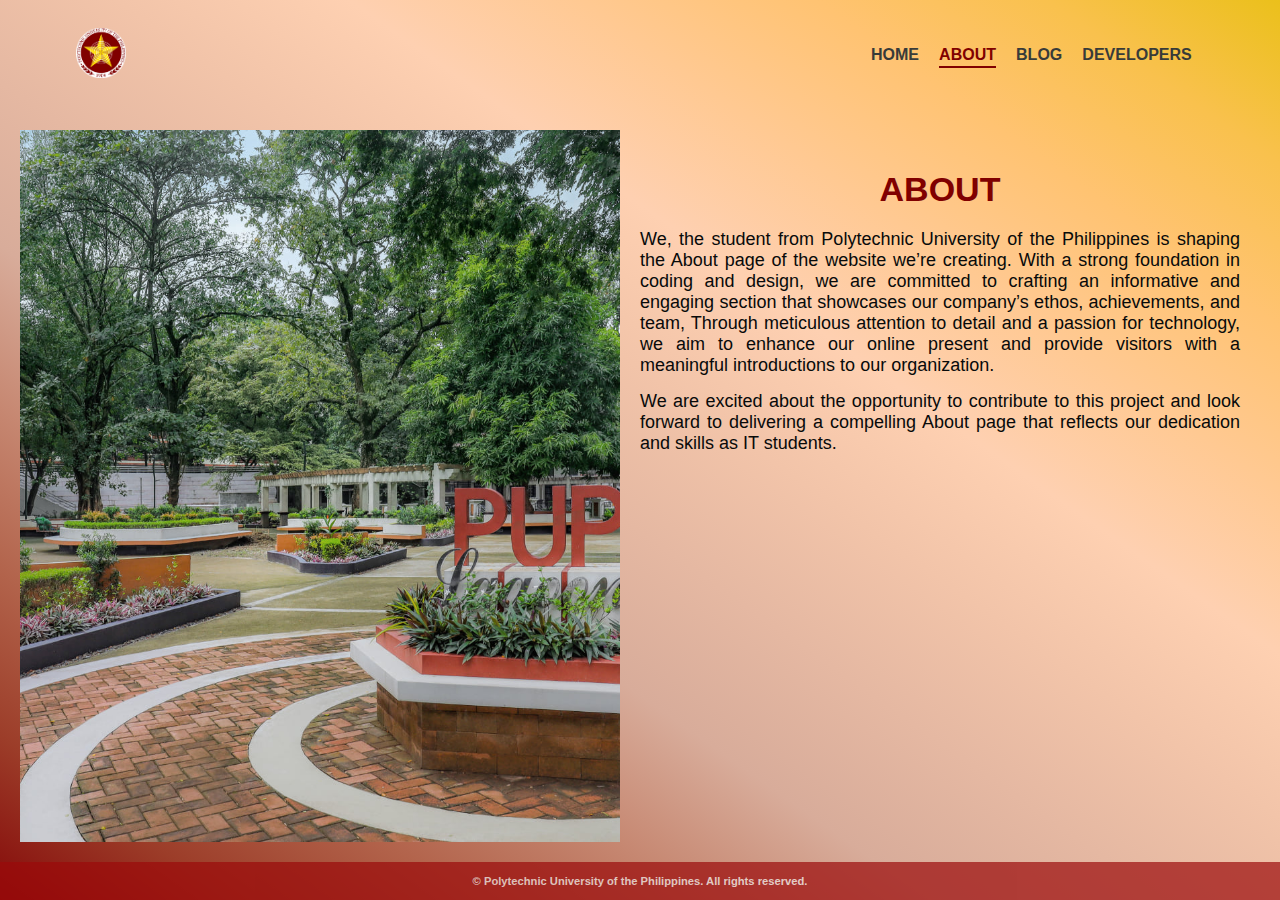
<file: pages/about_page.html>
<!DOCTYPE html>
<html lang="en">
<head>
    <meta charset="UTF-8">
    <meta name="viewport" content="width=device-width, initial-scale=1.0">
    <title>About</title>
    
    <!-- STYLESHEETS -->
    <link rel="stylesheet" href="../styles/about_css.css">

    <!-- FONT AWESOME -->
    <link rel="stylesheet" href="https://cdnjs.cloudflare.com/ajax/libs/font-awesome/6.5.2/css/all.min.css">
    <link rel="icon" href="../assets/16x16.jpg" type="image/jpg">

    
</head>
<body>
    
    <!-- <header>
        <div class="header-content">
            <div class="logo">
                <img src="../assets/logo.png" alt="PUP Logo">
            </div>
    
            <nav>
                <a href="../pages/home_page.html"  id="home" class="nav-link">HOME</a>
                <a href="../pages/about_page.html" id="about" class="nav-link active">ABOUT</a>
                <a href="../pages/blog_page.html"  id="blog" class="nav-link">BLOG</a>
            </nav>
        </div>
    </header> -->

    <!-- NAVIGATION -->
    <div class="nav">
        <div class="left-nav">
            <img src="../assets/logo.png" alt="PUP Logo">
        </div>
        <div class="right-nav">
            <a href="../index.html"  id="home" class="nav-link">HOME</a>
            <a href="../pages/about_page.html" id="about" class="nav-link active">ABOUT</a>
            <a href="../pages/blog_page.html"  id="blog" class="nav-link">BLOG</a>
            <a href="../pages/dev_page.html"  id="dev" class="nav-link">DEVELOPERS</a>
        </div>
    </div>

     <!-- ABOUT SECTION -->
    <div class="about" id="about">
        <div class="left-about">
            <div class="slide active">
                <img src="../assets/about picture 2.jpg" alt="Pic 1">
            </div>

            <div class="slide">
                <img src="../assets/about picture 3.jpg" alt="Pic 2">
            </div>

            <div class="slide">
                <img src="../assets/about 1.jpg" alt="Pic 3">
            </div>
        </div>
        <div class="right-about">
            <h2>ABOUT</h2>
            <p>We, the student from Polytechnic University of the Philippines is shaping the About page of the website we’re creating.
            With a strong foundation in coding and design, we are committed to crafting an informative and engaging section that 
            showcases our company’s ethos, achievements, and team, Through meticulous attention to detail and a passion for technology, 
            we aim to enhance our online present and provide visitors with a meaningful introductions to our organization. </p>
            <p>We are excited about the opportunity to contribute to this project and look forward to delivering a compelling About page that 
            reflects our dedication and skills as IT students.</p>
        </div>               
    </div>
    
    <!-- FOOTER -->
    <footer>
        <div class="footer" id="footer-container">
        </div>
    
        <script src="../script/script.js"></script>
    </footer>

</body>
</html>
</file>
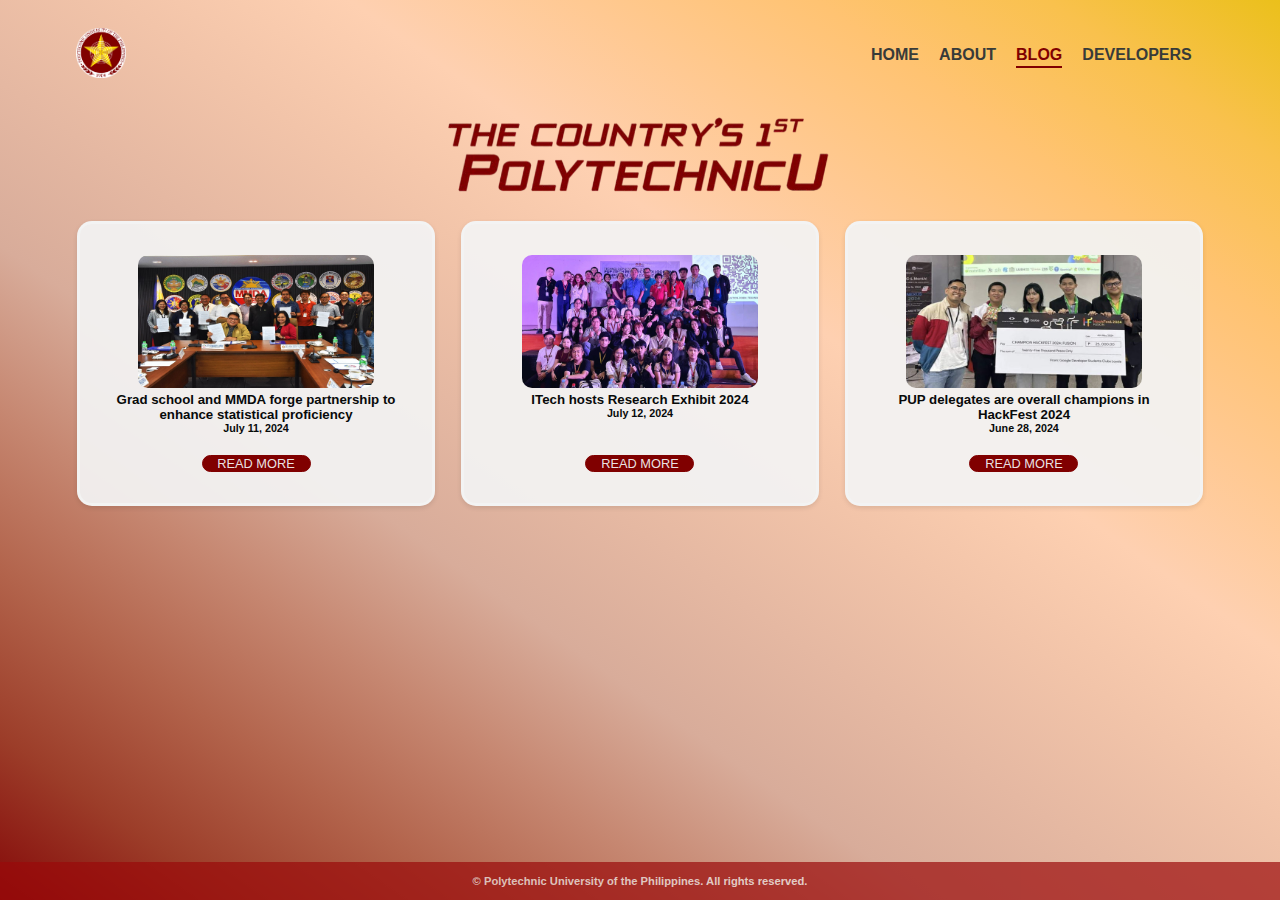
<file: pages/blog_page.html>
<!DOCTYPE html> 
<html lang="en">
<head>
    <meta charset="UTF-8">
    <meta http-equiv="X-UA-Compatible" content="IE=edge">
    <meta name="viewport" content="width=device-width, initial-scale=1.0">
    <link rel="stylesheet" href="../styles/blog_css.css">
    <link rel="stylesheet" href="https://cdnjs.cloudflare.com/ajax/libs/font-awesome/6.5.2/css/all.min.css">
    <link rel="icon" href="../assets/16x16.jpg" type="image/jpg">
    <title>Blog</title>
</head>
<body>
    <div class="nav">
        <div class="left-nav">
            <img src="../assets/logo.png" alt="PUP Logo">
        </div>
        <div class="right-nav">
            <a href="../index.html"  id="home" class="nav-link">HOME</a>
            <a href="../pages/about_page.html" id="about" class="nav-link">ABOUT</a>
            <a href="../pages/blog_page.html"  id="blog" class="nav-link  active">BLOG</a>
            <a href="../pages/dev_page.html"  id="dev" class="nav-link">DEVELOPERS</a>
        </div>
    </div>

    <section class="blog" id="blog">
        <div class="banner">
            <img src = "../assets/1.png" alt="">
        </div>
    <div class = "container" >
        
        <div class="another">
            <div id="blog1" class="blog1a">
    
    <div class = "blog-summary" > 
        <img src = "../assets/blog1.jpg" alt="">
        <div class="blogtitle">
            <h5> Grad school and MMDA forge partnership to enhance statistical proficiency </h5>
            <h6> July 11, 2024 </h6>

            
        </div>
        <button class="readbutton" onclick="openModal('modal1')">Read More</button>
    </div>
    <div id = "modal1" class = "modal blogcontent">
        <div class = "modal-content title1">
            <img src = "../assets/blog1.jpg" alt="">
            <h2> Grad school and MMDA forge partnership to enhance statistical proficiency </h2>
            <h4> Laurence P. Usona, News, Graduate School </h4>
        


     <div class = "description1">
     <p> PUP Graduate School and the Metro Manila Development Authority (MMDA) have officially 
        signed a Memorandum of Agreement (MOA) aimed at bolstering statistical proficiency and 
        leveraging data-driven decision-making to help both parties.
        <br> <br>
        The signing ceremony took place on June 4, 2024, at the Danilo Lim Conference Room, 19th floor, 
        New MMDA Head Office Building, Julia Vargas Avenue, Pasig City. The event was attended by 
        Dr. Ana Ruby P. Gapasin, Vice President for Research, Extension and Development, 
        and Atty. Romando “Don” Artes, MMDA Chairman. Representatives from both PUP and MMDA were 
        also present, heralding a new era of cooperation in statistical education and research.
        <br> <br>
        The collaboration will feature a range of training programs and seminars tailored to meet the 
        needs of diverse audiences, including officials, staff, and researchers. The programs include:
        1. Introductory Statistical Methods
        2. Advanced Statistical Techniques
        3. Training on Statistical Software
        4. Applied Statistics Workshops
        5. Research Methodology and Data Management
        <br> <br>    
        This partnership highlights the significance of collaboration which aims to advance statistical 
        education and research and promoting a culture of data-driven decision-making, particularly in 
        the field of urban planning and metropolitan development.
        The MOA includes ongoing evaluation and enhancement to ensure the programs remain relevant and
        effective. By pooling their expertise and resources, both institutions aim to create a robust 
        framework for statistical training and research, ultimately contributing to more informed 
        decision-making and improved public service.
        <br> <br> 
        This partnership highlights the significance of collaboration which aims to advance statistical 
        education and research and promoting a culture of data-driven decision-making, particularly in the 
        field of urban planning and metropolitan development.
        The MOA includes ongoing evaluation and enhancement to ensure the programs remain relevant and effective. 
        By pooling their expertise and resources, both institutions aim to create a robust framework for 
        statistical training and research, ultimately contributing to more informed decision-making and 
        improved public service.</p>

<button type="button" class = "closebutton" onclick="closeModal('modal1')"> Close </button>
</div>
</div>
</div>

</div>


<div id="blog2" class="blog2a">
    <div class = "blog-summary">
        <img src = "../assets/blog2.jpg" alt="">
        <div class="blogtitle">
            <h5> ITech hosts Research Exhibit 2024 </h5>
            <h6> July 12, 2024 </h6>

            
        </div>
        <button class="readbutton" onclick="openModal('modal2')">Read More</button>
    </div>

    <div id = "modal2" class = "modal blogcontent" >
        <div class = "modal-content title2"> 
            <img src = "../assets/blog2.jpg" alt="">
            <h2> ITech hosts Research Exhibit 2024 </h2>
            <h4> News, Institute of Technology </h4>
        

    <div class = "description2">  
        <p>
        The Institute of Technology (ITech) successfully hosted a three-day Research Colloquium, Symposium, 
        and Exhibit themed “Exploring Opportunities and Challenges in Emerging Technologies” from June 3-5, 
        2024, at the PUP Main Campus Bulwagang Balagtas, 4th floor NALRC.
        <br> <br>
        Engr. Ramir M. Cruz, Dean of the Institute of Technology, opened the event with remarks that 
        congratulated and encouraged the participants on their research endeavors. He highlighted the DEET 
        students’ creation of a “Solar-Powered Charging Station” situated at the Institute, demonstrating 
        the practical application of science to benefit humanity.
        <br> <br>
        This aligned with the insights shared by the first day’s keynote speaker, Dr. Edison E. Mojica, 
        Chairperson of the Electrical Engineering Department, College of Engineering. Dr. Mojica emphasized
        the power of AI in our daily lives and its intersection with sustainable consumption and production, 
        a theme further explored by Assoc. Prof. Jimmy M. Fernando, the day two speaker, who discussed the 
        environmental impact of technological advancements.
        <br> <br>
        The event concluded with an exhibit featuring 27 booths showcasing various research projects and 
        technological innovations. Attendees had the chance to explore these prototypes in detail, fostering a 
        dynamic exchange of ideas and knowledge. Among the notable projects were LadderEase, Bambuyan, and Interlink. 
        A standout project was the oil filtration method using kapok and hair, which drew significant attention for 
        its innovative approach and practical application.
        <br> <br>
        The Technology Research 2024 provided students and faculty to unveil their research and innovation to 
        push the boundaries of technological advancement to address real-world problems efficiently.
        </p>

<button type="button" class="closebutton" onclick="closeModal('modal2')"> Close </button>
</div>
    </div>
    </div>
</div>

<div id="blog3" class="blog3a">
    <div class="blog-summary last">
        <img src="../assets/blog3.jpg" alt="">
        <div class="blogtitle">
            <h5>PUP delegates are overall champions in HackFest 2024</h5>
            <h6>June 28, 2024</h6>
            
        </div>
        <button class="readbutton" onclick="openModal('modal3')">Read More</button>
    </div>
    <div id="modal3" class="modal blogcontent">
        <div class="modal-content title3">
            <img src="../assets/blog3.jpg" alt="">
            <h2>PUP delegates are overall champions in HackFest 2024</h2>
            <h4>Mikaela C. Payong, News, PUP Campus Journalists</h4>
            <div class="description3">
                <p>
                    In a stunning display of technical innovation and creativity, the team “Diwata Overcode” from the Polytechnic University of the Philippines (PUP) emerged as champion at HackFest 2024: Fusion, organized by Google Developer Students Clubs Loyola (GDSC-L) and Globe Telecom, at the Ateneo de Manila on Saturday, May 4, 2024.
                    <br><br>
                    Diwata Overcode, composed of Computer Science students Xian Cheng, Gladwin Ferdz, Infanta DelRosario, Vash Puno, and Arjay Rosel, clinched victory by developing a cutting-edge business education platform with a mobile app interface tailored to teach business concepts and ideas in a way that appeals to Gen Z, encouraging them to explore entrepreneurship as a viable career path.
                    <br><br>
                    “The primary reason why students struggle to become entrepreneurs is that they lack the fundamental knowledge needed to become business owners themselves. However, it goes beyond that. Our platform provides students with ways to be motivated to continue and persevere,” Del Rosario, one of the members, explained.
                    <br><br>
                    Furthermore, Del Rosario highlighted that the platform acts as a bridge to the business industry, empowering students to realize their entrepreneurial potential through an engaging interface tailored for Gen Z.
                    <br><br>
                    Throughout the 12-day competition, which featured 35 teams from across the country, Diwata Overcode navigated team-building activities and learning sessions to develop and present their solution to the hackathon challenge.
                    <br><br>
                    “The win means a lot to us,” Del Rosario shared.
                    <br><br>
                    “At first, we were intimidated by the large number of competitors and their schools, some of which had well-known names. But, later on, as we realized the potential of our skills, we were encouraged by the potential of our capabilities. This became our motivation to persevere and continue,” he added.
                    <br><br>
                    Joining Diwata Overcode in representing PUP, team “Iskode,” composed of computer engineering students Kyne Domerei Laggui, Amado Niño Rei Punzalan, Aira Altis Estur, and Joseph Buhain, secured fourth place.
                    <br><br>
                    PUP also fielded several other teams in the competition, including HGlarchies, S&T Innovatives, SSTech, and Sobrang Inet sa PUP, each contributing to the university’s strong representation
                    <br><br>
                    Celebrating their success, Diwata Overcode hopes their achievement will inspire fellow PUPians to participate in hackathons and similar competitions, sharing how their team’s journey from formation to reaching the top 10 highlighted their potential growth and skill development.
                    <br><br>
                    “When Arjay, Xian, Vash, and I (Gladwin) formed our team, we were just regular members of our organizations who joined for the experience. However, as we progressed to the top 10, we realized that we could achieve more than we initially thought, utilizing both our known skills and gaining new ones along the way,” Del Rosario said
                    <br><br>
                    HackFest 2024 featured technical workshops, webinars, consultations, and a hackathon, challenging students to devise innovative solutions to the prompt, “How can we entice Gen Z budding entrepreneurs to join Amway as business owners?”
                </p>
                <button type="button" class="closebutton" onclick="closeModal('modal3')">Close</button>
            </div>
        </div>
    </div>

</div>

</div>
</div>
</section>

<footer>
    <div class="footer" id="footer-container">
    </div>

    <script src="../script/script.js"></script>
</footer>

</body>
</html>
</file>
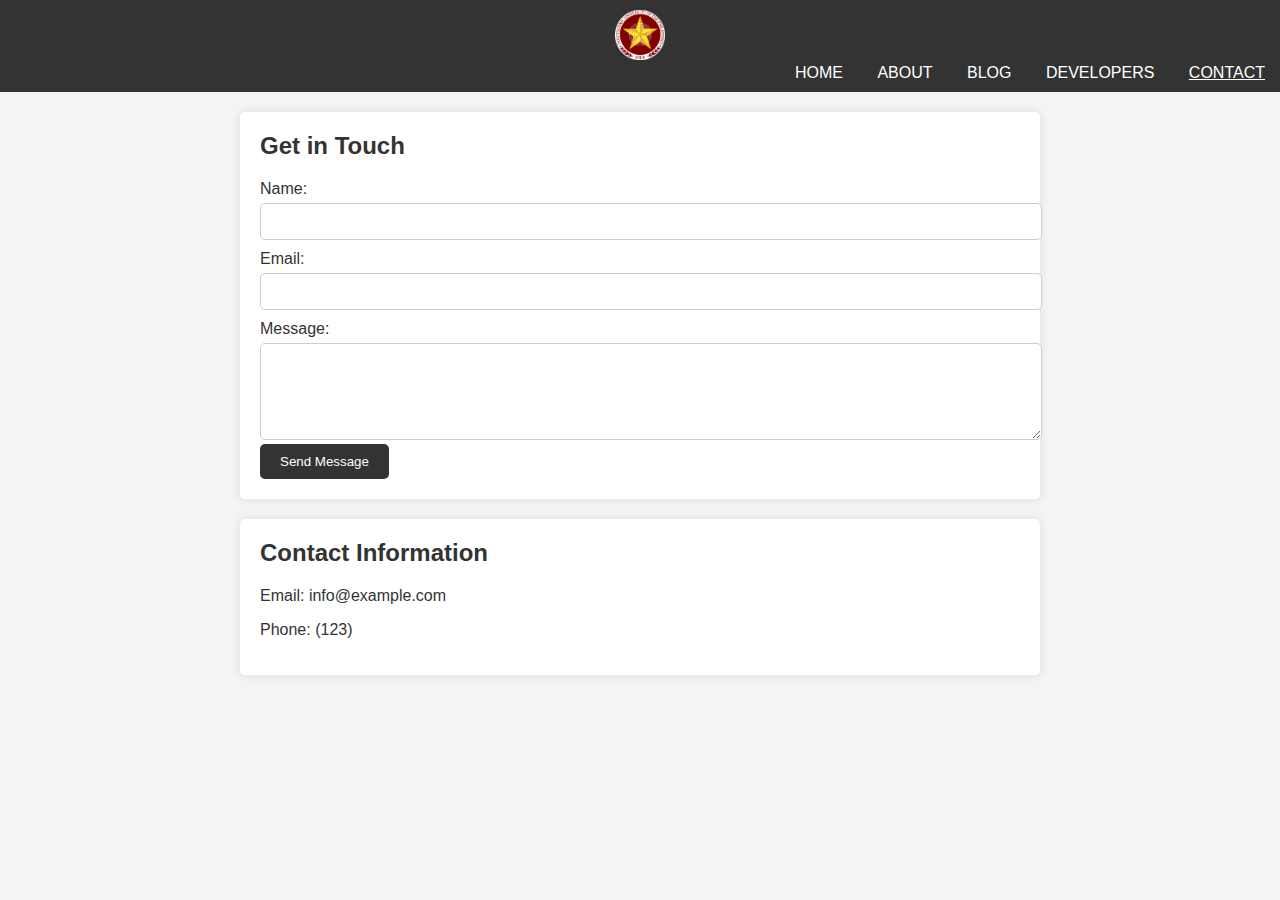
<file: pages/contact.html>
<!DOCTYPE html>
<html lang="en">
<head>
    <meta charset="UTF-8">
    <meta name="viewport" content="width=device-width, initial-scale=1.0">
    <title>Contact Us</title>
    <link rel="stylesheet" href="../styles/contact_css.css">
</head>
<body>
    <header>
        <div class="nav">
            <div class="left-nav">
                <img src="../assets/logo.png" alt="PUP Logo">
            </div>
            <div class="right-nav">
                <a href="../index.html" id="home" class="nav-link">HOME</a>
                <a href="about_page.html" id="about" class="nav-link">ABOUT</a>
                <a href="blog_page.html" id="blog" class="nav-link">BLOG</a>
                <a href="dev_page.html" id="dev" class="nav-link">DEVELOPERS</a>
                <a href="contact.html" id="contact" class="nav-link active">CONTACT</a> <!-- Contact page is active -->
            </div>
        </div>
    </header>
    
    <main>
        <section class="contact-form">
            <h2>Get in Touch</h2>
            <form action="submit_form.php" method="post">
                <label for="name">Name:</label>
                <input type="text" id="name" name="name" required>
                
                <label for="email">Email:</label>
                <input type="email" id="email" name="email" required>
                
                <label for="message">Message:</label>
                <textarea id="message" name="message" rows="5" required></textarea>
                
                <button type="submit">Send Message</button>
            </form>
        </section>
        
        <section class="contact-info">
            <h2>Contact Information</h2>
            <p>Email: info@example.com</p>
            <p>Phone: (123)
</file>
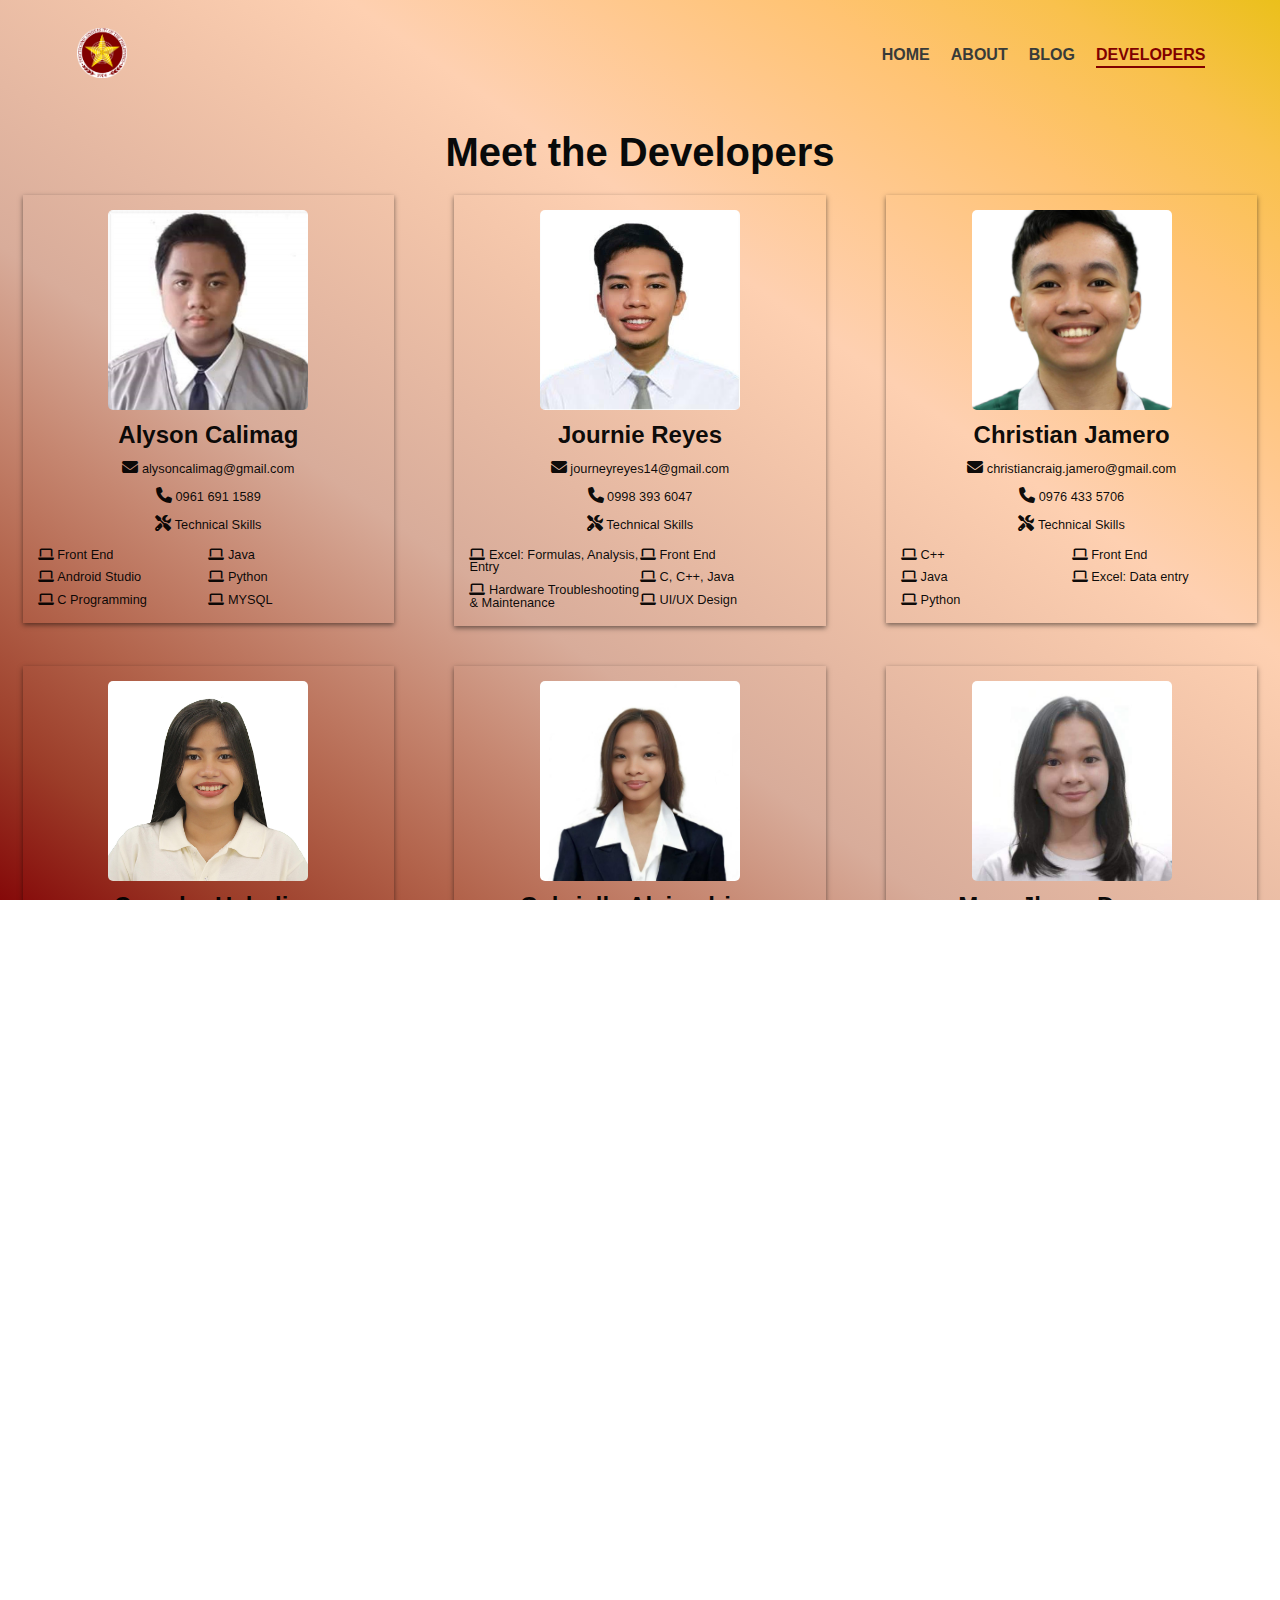
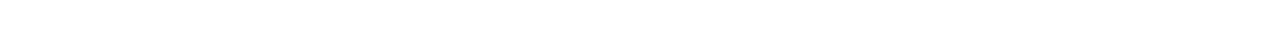
<file: pages/dev_page.html>
<!DOCTYPE html>
<html lang="en">
<head>
    <meta charset="UTF-8">
    <meta name="viewport" content="width=device-width, initial-scale=1.0">
    <link rel="stylesheet" href="../styles/dev_css.css">
    <link rel="stylesheet" href="https://cdnjs.cloudflare.com/ajax/libs/font-awesome/6.5.2/css/all.min.css">
    <link rel="icon" href="../assets/16x16.jpg" type="image/jpg">
    <title>Developers</title>
</head>
<body>
    <div class="nav">
        <div class="left-nav">
            <img src="../assets/logo.png" alt="PUP Logo">
        </div>
        <div class="right-nav">
            <a href="../index.html"  id="home" class="nav-link">HOME</a>
            <a href="../pages/about_page.html" id="about" class="nav-link">ABOUT</a>
            <a href="../pages/blog_page.html"  id="blog" class="nav-link">BLOG</a>
            <a href="../pages/dev_page.html"  id="dev" class="nav-link active">DEVELOPERS</a>
        </div>
    </div>


<div class = "main">
        <h1> Meet the Developers </h1>
    
    <div class = "container">
            <div class = "box">
                <img src="../assets/Alyson Bryan M. Calimag.jpg"> 
                <h2> Alyson Calimag </h2> 
                <i class="fas fa-envelope icon"><span class="text"> alysoncalimag@gmail.com</span></i>
                <br><i class="fas fa-phone icon"><span class="text"> 0961 691 1589</span></i></br>
                <i class="fas fa-tools icon"><span class="text"> Technical Skills</span></i>
                
                <div class="skills-container">
                    <div class="left-skills">
                        <i class="fas fa-laptop icon"><span class="txt"> Front End</span></i>
                        <br><i class="fas fa-laptop icon"><span class="txt"> Android Studio </span></i></br>
                        <i class="fas fa-laptop icon"><span class="txt"> C Programming</span></i>
                    </div>
                
                    <div class="right-skills">
                        <i class="fas fa-laptop icon"><span class="txt"> Java</span></i>
                        <br><i class="fas fa-laptop icon"><span class="txt"> Python</span></i></br>
                        <i class="fas fa-laptop icon"><span class="txt"> MYSQL</span></i>
                    </div>
                </div>
            </div>

            <div class = "box">
                <img src="../assets/Journie.jpg"> 
                <h2> Journie Reyes </h2>
                <i class="fas fa-envelope icon"><span class="text"> journeyreyes14@gmail.com</span></i>
                <br><i class="fas fa-phone icon"><span class="text"> 0998 393 6047</span></i></br>
                <i class="fas fa-tools icon"><span class="text"> Technical Skills</span></i></br>

                <div class="skills-container">
                    <div class="left-skills">
                        <i class="fas fa-laptop icon"><span class="txt"> Excel: Formulas, Analysis, Entry </span></i>
                        <br><i class="fas fa-laptop icon"><span class="txt"> Hardware Troubleshooting & Maintenance</span></i></br>
                    </div>
                
                    <div class="right-skills">
                        <i class="fas fa-laptop icon"><span class="txt"> Front End</span></i>
                        <br><i class="fas fa-laptop icon"><span class="txt"> C, C++, Java</span></i></br>
                        <i class="fas fa-laptop icon"><span class="txt"> UI/UX Design</span></i>
                    </div>
                </div>  

            </div>

            <div class = "box">
                <img src="../assets/Christian.jpg"> 
                <h2> Christian Jamero</h2>
                <i class="fas fa-envelope icon"><span class="text"> christiancraig.jamero@gmail.com</span></i>
                <br><i class="fas fa-phone icon"><span class="text"> 0976 433 5706</span></i></br>
                <i class="fas fa-tools icon"><span class="text"> Technical Skills</span></i></br>

                <div class="skills-container">
                    <div class="left-skills">
                        <i class="fas fa-laptop icon"><span class="txt"> C++</span></i>
                        <br><i class="fas fa-laptop icon"><span class="txt"> Java</span></i></br>
                        <i class="fas fa-laptop icon"><span class="txt"> Python</span></i>
                    </div>
                
                    <div class="right-skills">
                        <i class="fas fa-laptop icon"><span class="txt"> Front End</span></i><br>
                        <i class="fas fa-laptop icon"><span class="txt"> Excel: Data entry</span></i>
                    </div>
                </div>  
            
            </div>

            <div class = "box">
                <img src="../assets/sandy.jpg"> 
                <h2> Czandra Habolin </h2>
                <i class="fas fa-envelope icon"><span class="text"> aacdnrz@gmail.com</span></i>
                <br><i class="fas fa-phone icon"><span class="text"> 0967 442 6163</span></i></br>
                <i class="fas fa-tools icon"><span class="text"> Technical Skills</span></i></br>

                <div class="skills-container">
                    <div class="left-skills">
                        <i class="fas fa-laptop icon"><span class="txt"> Front End</span></i>
                        <br><i class="fas fa-laptop icon"><span class="txt"> UI/UX Design</span></i></br>
                        <i class="fas fa-laptop icon"><span class="txt"> Excel: Basic Formulas</span></i>
                    </div>
                
                    <div class="right-skills">
                        <i class="fas fa-laptop icon"><span class="txt"> Installing and configuring computer hardware and software</span></i>
                    </div>
                </div>  
            
            </div>

            <div class = "box">
                <img src="../assets/Gab.jpg"> 
                <h2> Gabrielle Alejandrino </h2>
                <i class="fas fa-envelope icon"><span class="text"> gabbbperez.04@gmail.com</span></i>
                <br><i class="fas fa-phone icon"><span class="text"> 0960 526 4293</span></i></br>
                <i class="fas fa-tools icon"><span class="text"> Technical Skills</span></i></br>

                <div class="skills-container">
                    <div class="left-skills">
                        <i class="fas fa-laptop icon"><span class="txt"> Front End</span></i>
                        <br><i class="fas fa-laptop icon"><span class="txt"> Java, C++, C</span></i></br>
                        <i class="fas fa-laptop icon"><span class="txt"> UI/UX Design</span></i>
                    </div>
                
                    <div class="right-skills">
                        <i class="fas fa-laptop icon"><span class="txt"> OS Installation/Configuration</span></i>
                        <i class="fas fa-laptop icon"><span class="txt"> Excel: Formulas, Data Entry, Analysis</span></i>
                    </div>
                </div>  

            </div>

            <div class = "box">
                <img src="../assets/mary.jpeg"> 
                <h2> Mary Jhane Daguna </h2>
                <i class="fas fa-envelope icon"><span class="text"> dagunamj06@gmail.com</span></i>
                <br><i class="fas fa-phone icon"><span class="text"> 0965 567 3390</span></i></br>
                <i class="fas fa-tools icon"><span class="text"> Technical Skills</span></i></br>

                <div class="skills-container">
                    <div class="left-skills">
                        <i class="fas fa-laptop icon"><span class="txt"> Front End</span></i>
                        <br><i class="fas fa-laptop icon"><span class="txt"> Installing and configuring computer hardware and software</span></i></br>
                    </div>
                
                    <div class="right-skills">
                        <i class="fas fa-laptop icon"><span class="txt"> UI/UX Design</span></i>
                        <i class="fas fa-laptop icon"><span class="txt"> Excel: Formulas, Data Analysis, Entry</span></i>
                    </div>
                </div>  

            </div>

            <div class = "box">
                <img src="../assets/angel.jpeg"> 
                <h2> Angel Jyn Batulat </h2>
                <i class="fas fa-envelope icon"><span class="text"> aangeljynbatulat@gmail.com</span></i>
                <br><i class="fas fa-phone icon"><span class="text"> 0995 741 4641</span></i></br>
                <i class="fas fa-tools icon"><span class="text"> Technical Skills</span></i></br>
                
                <div class="skills-container">
                    <div class="left-skills">
                        <i class="fas fa-laptop icon"><span class="txt"> Front End</span></i>
                        <br><i class="fas fa-laptop icon"><span class="txt"> UI/UX Design</span></i></br>
                        <i class="fas fa-laptop icon"><span class="txt"> C++, C, Java</span></i>
                    </div>
                
                    <div class="right-skills">
                        <i class="fas fa-laptop icon"><span class="txt"> Excel: Basic Formulas</span></i>
                        <br><i class="fas fa-laptop icon"><span class="txt"> OS Installation/Configuration</span></i></br>
                    </div>
                </div>
            
            </div>


        </div>
    </div>
   
    <footer>
        <div class="footer" id="footer-container">
        </div>
    
        <script src="../script/script.js"></script>
    </footer>

</body>
</html>
</file>
<file: styles/about_css.css>
* {
    margin: 0;
    padding: 0;
    box-sizing: border-box;
    outline: none;
    transition: 0.2s linear;
    color: #080a0a;
 }

 body {
   font-family: Verdana, Geneva, Tahoma, sans-serif;
   margin: 0;
   padding: 0;
   width: 100vw;
   height: 100vh;
   background-image: linear-gradient(to right top, #850909, #9c3d29, #b2634b, #c68771, #d8ac9a, #e5b8a2, #f2c4a9, #fed0b1, #ffc992, #ffc372, #f9c14d, #ebc01b);
   background-size: cover;
   background-repeat: no-repeat;
   display: flex;
   flex-direction: column;
 }

 .nav{
  display: flex;
  flex-direction: row;
  width: 100%;
  margin: 0;
  padding-right: 15px;
  justify-content: center;
  align-items: center;
  height: 12.2%;
}

.left-nav img{
  height: 50px;
  width: 50px;
  padding: 0;
  margin: 0;
}
.left-nav{
  width: 70%;
  margin-left: 5%;
  padding: 1%;
}
.right-nav{
  font-weight: bolder;
  display: flex;
  justify-content: space-around;
  width: 30%;
  margin-right: 5%;
}

 .nav-link {

   color: #383B39;
   text-decoration: none;
   transition: color 0.3s ease;
   position: relative;
 }
 
 .nav-link::after {
   content: "";
   position: absolute;
   width: 0;
   height: 2px;
   background-color: #800000;
   bottom: -4px;
   left: 0;
   transition: width 0.3s ease;
 }
 
 .nav-link:hover,
 .nav-link.active {
   color: #800000;
 }
 
 .nav-link:hover::after,
 .nav-link.active::after {
   width: 100%;
 }
 
 .about {
  flex-grow: 1;
  height: 81.5%;
  display: flex;
  justify-content: space-between;
  padding: 20px;
  width: 100%;
}
 
.left-about {
  display: flex;
  justify-content: center;
  align-items: center;
  height: auto;
  position: relative;
  flex: 1;
}

.slide {
  position: absolute;
  top: 0;
  left: 0;
  width: 100%;
  height: 100%;
  opacity: 0;
  transition: opacity 0.5s ease-in-out;
}

.slide.active {
  opacity: 1;
}

.slide img {
  width: 100%;
  height: 100%;
  object-fit: cover;
}

  .right-about{
    padding: 20px;
    width: 50%;
    height: auto;
    /* max-width: 50%; */
    text-align: justify;
    transition: transform 0.3s ease;
    flex: 1;
  }
  
 .about h2 {
  font-size: 34px;
  margin: 20px 0; 
  text-align: center;
  color: #800000;
}


.about p {
  font-size: 18px;
  margin-bottom: 15px;
}

footer{
  opacity: .7;
  bottom: 0;
  background-color: #9b0a0a;
  width: 100%;
  padding: 1%;
  text-align: center;
}

#footer-container .container p {
  font-weight: bolder;
  font-family: Verdana, Geneva, Tahoma, sans-serif;
  font-size: .7rem;
  color: #f2f2f2ef;
}

  /* MOBILE STYLE TOPE */
  @media only screen and (max-width: 600px){
    /* NAVIGATION */
    html,body {
      margin: 0;
      padding: 0;
      box-sizing: border-box;
      overflow-x: hidden;
      background-image: linear-gradient(to right top, #850909, #9c3d29, #b2634b, #c68771, #d8ac9a, #e5b8a2, #f2c4a9, #fed0b1, #ffc992, #ffc372, #f9c14d, #ebc01b);
    background-repeat: no-repeat;
    background-size: cover;
    background-attachment: fixed;
    }
    body{
      padding-right: 0;
    }
    .nav{
      display: flex;
      flex-direction: column;
      width: 100%;
      margin: 0;
      padding: 0;
      justify-content: center;
      align-items: center;
      height: 12.2%;
    }
  
    .left-nav img{
      height: 50px;
      width: 50px;
      padding: 0;
      margin: 2% 0 1%;
      
    }
    .left-nav{
      padding: 0;
      margin-left: 0;
      display: flex;
      align-items: center;
      justify-content: center;
    }
    .right-nav{
      display: flex;
      justify-content: space-around;
      width: 100%;
      margin-right: 0;
      font-size: .7rem;
    }

  /* About Section */
  .about {
    flex-grow: 1;
    display: flex;
    flex-direction: column;
    justify-content: center;
    align-items: center;
    width: 100%;
    padding: 0;
    margin-top: 4%; /* Optional: add margin-top if needed */
  }

  .left-about {
    width: 100%;
    margin-bottom: 20px; /* Add some space below the slideshow */
  }
  .slide img {
    width: 100%;
    object-fit: contain; /* Ensure the image fits well within its container */
  }

  .right-about {
    width: 100%;
    padding: 20px;
    height: auto;
  }

  .about h2 {
    font-size: 1rem;
    margin: 4% 0 2%;
    color: #800000;
    text-align: center;
  }

  .about p {
    font-size: 0.8rem;
    text-align: justify;
    padding-bottom: 4%;
  }

  /* FOOTER */
  .container-footer{
    white-space: wrap;
}

#footer-container .container p {
  font-size: .6rem;
}
    
  }



  @media only screen and (max-width: 1024px) and (min-width: 601px) {
    body {
      font-family: Verdana, Geneva, Tahoma, sans-serif;
      margin: 0;
      padding: 0;
      background-image: linear-gradient(to right top, #850909, #9c3d29, #b2634b, #c68771, #d8ac9a, #e5b8a2, #f2c4a9, #fed0b1, #ffc992, #ffc372, #f9c14d, #ebc01b);
      background-repeat: no-repeat;
      background-size: cover;
  }

  html{
    height: 100vh;
    width: 100vw;
    margin: 0;
    padding: 0;
    box-sizing: border-box;
  }

  .nav{
    display: flex;
    flex-direction: row;
    width: 100%;
    margin: 0;
    padding: 0;
    justify-content: center;
    align-items: center;
    height: 12.2%;
  }

  .left-nav img{
    height: 50px;
    width: 50px;
    padding: 0;
    margin-left: 0;
    
  }
  .left-nav{
    width: 40%;
    padding: 1%;
    margin-left: 5%;
  }
  .right-nav{
    display: flex;
    justify-content: space-around;
    width: 60%;
    margin-right: 5%;
  }
  /*Extension*/
  .about {
    margin-top: 2%;
    display: flex;
    flex-direction: column;
    justify-content: center;
    align-items: center;
    width: 100%;
    height: 87.8%;
    padding: 0;
}

.left-about {
    width: 100%;
    height: 50%;
}

.slide {
    width: 100%;
    height: 100%;
    opacity: 0;
    transition: opacity 0.5s ease-in-out;
}

.slide.active {
    opacity: 1;
}

.slide img {
    width: 100%;
    height: 100%;
    object-fit: cover;
}

.right-about {
    height: 50%;
    width: 100%;
    transition: transform 0.3s ease;
}

.about h2 {
    font-size: 2rem;
    margin: 4% 0 2% 0;
    color: #800000;
}

.about p {
    font-size: 1rem;
    padding-bottom: 4%;
}
.container-footer{
  white-space: wrap;
}

#footer-container .container p {
font-size: .6rem;
}
}
</file>
<file: styles/blog_css.css>
* {
    margin: 0;
    padding: 0;
    box-sizing: border-box;
    outline: none;
    transition: 0.2s linear;
    color: #080a0a;
 }

 body {
   font-family: Verdana, Geneva, Tahoma, sans-serif;
   margin: 0;
   padding: 0;
   width: 100vw;
   height: 100vh;
   background-image: linear-gradient(to right top, #850909, #9c3d29, #b2634b, #c68771, #d8ac9a, #e5b8a2, #f2c4a9, #fed0b1, #ffc992, #ffc372, #f9c14d, #ebc01b);
   background-size: cover;
   background-repeat: no-repeat;
   display: flex;
   flex-direction: column;
 }

 .nav{
  display: flex;
  flex-direction: row;
  width: 100%;
  margin: 0;
  padding-right: 15px;
  justify-content: center;
  align-items: center;
  height: 12.2%; 
}

.left-nav img{
  height: 50px;
  width: 50px;
  padding: 0;
  margin: 0;
}
.left-nav{
  width: 70%;
  margin-left: 5%;
  padding: 1%;
}
.right-nav{
  font-weight: bolder;
  display: flex;
  justify-content: space-around;
  width: 30%;
  margin-right: 5%;
}
 
 .nav-link {

   color: #383B39;
   text-decoration: none;
   transition: color 0.3s ease;
   position: relative;
 }
 
 .nav-link::after {
   content: "";
   position: absolute;
   width: 0;
   height: 2px;
   background-color: #800000;
   bottom: -4px;
   left: 0;
   transition: width 0.3s ease;
 }
 
 .nav-link:hover,
 .nav-link.active {
   color: #800000;
 }
 
 .nav-link:hover::after,
 .nav-link.active::after {
   width: 100%;
 }
 .banner {
  display: grid;
  place-items: center;
}
 .banner img{
  width: 30%;
 }
 .another{
  display: flex;
  flex-direction: row;
  justify-content: center;
  align-items: stretch;
  margin: 2% 0;
}

.blog1a,.blog2a,.blog3a{
  margin: 0 1%;
  width: 28%;
  display: flex;
  flex-direction: column;
}

.blog-summary {
  border: 3px solid #f2f2f2ef;
  border-radius: 15px;
  box-shadow: 0 2px 5px rgba(0, 0, 0, 0.1);
  padding: 8%;
  background-color:#f2f2f2ef;
  display: flex; 
  flex-direction: column; 
  justify-content: space-around;
  align-items: center;
  height: 100%;
}

#blog1 img, #blog2 img, #blog3 img{
  width: 80%;
  border-radius: 10px;
  height: 60%;
}

#modal1 img, #modal2 img, #modal3 img{
  width: 80%;
  border-radius: 10px;
  height: 30%;
  padding-bottom: 10px;
  margin-left: 0 auto;
}

 .blogtitle{
  text-align: center;
  width: 100%;
  height: 20%;
 }

 .readbutton{
  background-color: maroon;
  color: #f2f2f2ef;
  border: 1px solid maroon;
  font-size: .8rem;
  border-radius: 15px;
  padding-left: 5%;
  padding-right: 5%;
  cursor: pointer;
  text-transform: uppercase;
  transition: background-color 0.5s;
  margin: 5% auto 0 auto;
}

.readbutton:hover {
  background-color: red;
  color: #f2f2f2ef;
  border: 1px solid red;
}

.title1 h2, .title2 h2, .title3 h2 {
    color: #800000;
    text-align: center;
}

.title1 h4, .title2 h4, .title3 h4 {
    text-align: center;
}

.description1 p, .description2 p, .description3 p {
    text-align: justify;
    padding: 40px;
 }

/* Modal styles */
.modal {
  display: none; /* Hidden by default */
  position: fixed;
  z-index: 1; /* Sit on top */
  left: 0;
  top: 0;
  width: 100%;
  height: 100%;
  overflow: auto; /* Enable scroll if needed */
  background-color: rgba(0,0,0,0.5); /* Black w/ opacity */
  justify-content: center;
  align-items: center;
}

.modal-content {
  background-color: #f2f2f2ef;
  margin: auto;
  padding: 20px;
  border: 1px solid #9e9e9eb2;
  width: 100%;
  display: flex;
  flex-direction: column;
  align-items: center;
}

.closebutton {
  background-color: maroon;

  color: white;
  border: 1px solid maroon;
  font-size: 17px;
  border-radius: 15px;
  padding-left: 40px;
  padding-right: 40px;
  cursor: pointer;
  text-transform: uppercase;
  transition: background-color 0.5s;
  display: block;
  margin: 0 auto;
}

.closebutton:hover {
  background-color: red;
  color: white;
  border: 1px solid red;

}

footer{
  position: fixed;
  opacity: .7;
  bottom: 0;
  background-color: #9b0a0a;
  width: 100%;
  padding: 1%;
  text-align: center;
}

#footer-container .container p {
  font-weight: bolder;
  font-family: Verdana, Geneva, Tahoma, sans-serif;
  font-size: .7rem;
  color: #f2f2f2ef;
}

@media only screen and (max-width: 600px) {
  html,body {
    margin: 0;
    padding: 0;
    box-sizing: border-box;
    overflow-x: hidden;
    background-image: linear-gradient(to right top, #850909, #9c3d29, #b2634b, #c68771, #d8ac9a, #e5b8a2, #f2c4a9, #fed0b1, #ffc992, #ffc372, #f9c14d, #ebc01b);
  background-repeat: no-repeat;
  background-size: cover;
  background-attachment: fixed;
  }
  
  .nav{
    display: flex;
    flex-direction: column;
    width: 100%;
    margin: 0;
    padding: 0;
    justify-content: center;
    align-items: center;
    height: 12.2%;
  }

  .left-nav img{
    height: 50px;
    width: 50px;
    padding: 0;
    margin: 2% 0 1%;
    
  }
  .left-nav{
    padding: 0;
    margin-left: 0;
    display: flex;
    align-items: center;
    justify-content: center;
  }
  .right-nav{
    display: flex;
    justify-content: space-around;
    width: 100%;
    margin-right: 0;
    font-size: .7rem;
  }
  /* THIS IS A BANNER */
  .banner {
    display: grid;
    place-items: center;
  }
   .banner img{
    width: 60%;
    margin: 5% 0;
   }
  .another{
    display: grid;
    place-items: center;
    margin: 2% 0;
    padding: 0;
  }
  .blog1a,.blog2a,.blog3a{
    margin: 0 1%;
    width: 90%;

  }
  .blog-summary {
    border: 3px solid #f2f2f2ef;
    border-radius: 15px;
    box-shadow: 0 2px 5px rgba(0, 0, 0, 0.1);
    padding: 4%;
    background-color:#f2f2f2ef;
    height: 100%;
    margin: 2% 0;
  }
  .last{
    margin-bottom: 8%;
  }
  
  #blog1 img, #blog2 img, #blog3 img{
    width: 80%;
    border-radius: 10px;
  }
  #modal1 img, #modal2 img, #modal3 img{
    width: 80%;
    border-radius: 10px;
    height: 30%;
    padding-bottom: 0;
    margin: 0 auto;
  }
   .blogtitle{
    text-align: center;
    width: 100%;
    height: 20%;
    font-size: 1.3rem;
   }
  
   .readbutton{
    font-size: .8rem;
    margin: 1%;
  }
  
  .title1 h2, .title2 h2, .title3 h2 {
      font-size: smaller;
      text-align: center;
      margin-top: 2%;
  }
  
  .title1 h4, .title2 h4, .title3 h4 {
      font-size: smaller;
      text-align: center;
      margin-top: 1%;
  }
  
  .description1 p, .description2 p, .description3 p {
      font-size: smaller;
      text-align: justify;
      padding: 5%;
   }

   footer{
    position: unset;
   }
   .container-footer{
    white-space: wrap;
}

#footer-container .container p {
  font-weight: bolder;
  font-family: Verdana, Geneva, Tahoma, sans-serif;
  font-size: .6rem;
  color: #f2f2f2ef;
}

}

@media only screen and (max-width: 1024px) and (min-width: 601px) {
  html,body {
    margin: 0;
    padding: 0;
    box-sizing: border-box;
    overflow-x: hidden;
    background-image: linear-gradient(to right top, #850909, #9c3d29, #b2634b, #c68771, #d8ac9a, #e5b8a2, #f2c4a9, #fed0b1, #ffc992, #ffc372, #f9c14d, #ebc01b);
  background-repeat: no-repeat;
  background-size: cover;
  background-attachment: fixed;
  }

.nav{
  display: flex;
  flex-direction: row;
  width: 100%;
  margin: 0;
  padding: 0;
  justify-content: center;
  align-items: center;
  height: 12.2%;
}

.left-nav img{
  height: 50px;
  width: 50px;
  padding: 0;
  margin-left: 0;
  
}
.left-nav{
  width: 40%;
  padding: 1%;
  margin-left: 5%;
}
.right-nav{
  display: flex;
  justify-content: space-around;
  width: 60%;
  margin-right: 5%;
}

.banner {
  display: grid;
  place-items: center;
}
 .banner img{
  width: 60%;
  margin: 5% 0;
 }
.another{
  display: grid;
  place-items: center;
  margin: 2% 0;
  padding: 0;
}
.blog1a,.blog2a,.blog3a{
  margin: 0 1%;
  width: 90%;

}
.blog-summary {
  border: 3px solid #f2f2f2ef;
  border-radius: 15px;
  box-shadow: 0 2px 5px rgba(0, 0, 0, 0.1);
  padding: 4%;
  background-color:#f2f2f2ef;
  height: 100%;
  margin: 2% 0;
}
.last{
  margin-bottom: 8%;
}
#blog1 img, #blog2 img, #blog3 img{
  width: 80%;
  border-radius: 10px;
}
#modal1 img, #modal2 img, #modal3 img{
  width: 80%;
  border-radius: 10px;
  height: 30%;
  padding-bottom: 0;
  margin: 0 auto;
}
 .blogtitle{
  text-align: center;
  width: 80%;
  height: 20%;
  font-size: 1.8rem;
 }

 .readbutton{
  font-size: .7rem;
  margin: 1%;
}

.title1 h2, .title2 h2, .title3 h2 {
    font-size: smaller;
    text-align: center;
    margin-top: 2%;
}

.title1 h4, .title2 h4, .title3 h4 {
    font-size: smaller;
    text-align: center;
    margin-top: 1%;
}

.description1 p, .description2 p, .description3 p {
    font-size: smaller;
    text-align: justify;
    padding: 5%;
 }

 footer{
  position: unset;
 }

}
</file>
<file: styles/contact_css.css>
/* General Styles */
body {
    font-family: Arial, sans-serif;
    margin: 0;
    padding: 0;
    background-color: #f4f4f4;
    color: #333;
}

header {
    background-color: #333;
    color: #fff;
    padding: 10px 0;
    text-align: center;
}

header .nav .left-nav img {
    max-height: 50px;
}

header .nav .right-nav {
    text-align: right;
}

header .nav .right-nav .nav-link {
    color: #fff;
    text-decoration: none;
    margin: 0 15px;
}

header .nav .right-nav .nav-link.active {
    text-decoration: underline;
}

main {
    padding: 20px;
    max-width: 800px;
    margin: auto;
}

.contact-form,
.contact-info {
    background-color: #fff;
    padding: 20px;
    margin-bottom: 20px;
    border-radius: 5px;
    box-shadow: 0 0 10px rgba(0, 0, 0, 0.1);
}

.contact-form h2,
.contact-info h2 {
    margin-top: 0;
}

.contact-form label {
    display: block;
    margin: 10px 0 5px;
}

.contact-form input,
.contact-form textarea {
    width: 100%;
    padding: 10px;
    border: 1px solid #ccc;
    border-radius: 5px;
}

.contact-form button {
    padding: 10px 20px;
    background-color: #333;
    color: #fff;
    border: none;
    border-radius: 5px;
    cursor: pointer;
}

.contact-form button:hover {
    background-color: #555;
}

footer {
    text-align: center;
    padding: 10px;
    background-color: #333;
    color: #fff;
    position: fixed;
    bottom: 0;
    width: 100%;
}
</file>
<file: styles/dev_css.css>
* {
  margin: 0;
  padding: 0;
  box-sizing: border-box;
  outline: none;
  transition: 0.2s linear;
  color: #080a0a;
  
}

html, body {
  width: 100%;
  height: 100%;
  overflow-x: hidden;
}

body {
  font-family: Verdana, Geneva, Tahoma, sans-serif;
  background-image: linear-gradient(to right top, #850909, #9c3d29, #b2634b, #c68771, #d8ac9a, #e5b8a2, #f2c4a9, #fed0b1, #ffc992, #ffc372, #f9c14d, #ebc01b);
  background-size: cover;
  background-repeat: no-repeat;
}

/* Navigation */
.nav{
  display: flex;
  flex-direction: row;
  width: 100%;
  margin: 0;
  padding: 0;
  justify-content: center;
  align-items: center;
  height: 12.2%;
}

.left-nav img{
  height: 50px;
  width: 50px;
  padding: 0;
  margin: 0;
}
.left-nav{
  width: 70%;
  margin-left: 5%;
  padding: 1%;
}
.right-nav{
  font-weight: bolder;
  display: flex;
  justify-content: space-around;
  width: 30%;
  margin-right: 5%;
}

.nav-link {
  color: #383B39;
  text-decoration: none;
  transition: color 0.3s ease;
  position: relative;
}

.nav-link::after {
  content: "";
  position: absolute;
  width: 0;
  height: 2px;
  background-color: #800000;
  bottom: -4px;
  left: 0;
  transition: width 0.3s ease;
}

.nav-link:hover,
.nav-link.active {
  color: #800000;
}

.nav-link:hover::after,
.nav-link.active::after {
  width: 100%;
}

/* Main Content */
.main{
  font-family: Verdana, Geneva, Tahoma, sans-serif;
  margin: 0;
  padding: 0;
}

.main h1{
font-size: 2.5rem;
text-align: center;
padding: 20px 0;

}

.container{
display: flex;
flex-wrap: wrap;
gap: 15px;
justify-content: space-around;
}

.box {
margin-bottom: 2%;
width: 29%;
height: 25%;
padding: 15px;
text-align: center;  
box-shadow: 0 2px 5px rgba(0.5, 0.2, 0.2, 0.5); 
}

.box img{
width: 200px;
height: 200px;
object-fit: cover;
border-radius: 5px;

}

.box h2{
margin-top: 2%;
font-family: Verdana, Geneva, Tahoma, sans-serif;
color: #000000ef;
}

.box .icon{
margin-top: 3%;
color:#000000ef;
}

.box .text{
font-family: Verdana, Geneva, Tahoma, sans-serif;
color: #000000ef;
font-size: .8rem;
font-weight: normal;
}
.skills-container {
  display: flex;
  justify-content: space-between;
  align-items: flex-start; 
  
}

.left-skills, .right-skills {
margin-top: 2%;
  flex: 1; 
  text-align: left;
}

.left-skills .icon, .right-skills .icon { 
  margin-top: 5%;
  color: #000000ef;
  font-size: .8rem;
}

.left-skills .txt, .right-skills .txt {
  font-family: Verdana, Geneva, Tahoma, sans-serif;
  color: #000000ef;
  font-size: .8rem;
  font-weight: normal;
}

footer{
  opacity: .7;
  bottom: 0;
  background-color: #9b0a0a;
  width: 100%;
  padding: 1%;
}

#footer-container .container p {
  font-weight: bolder;
  font-family: Verdana, Geneva, Tahoma, sans-serif;
  font-size: .7rem;
  color: #f2f2f2ef;
}

   @media only screen and (max-width: 600px) {
    /* THIS IS FOR NAVBAR */
  /* NAVIGATION */
  html,body {
    margin: 0;
    padding: 0;
    box-sizing: border-box;
    overflow-x: hidden;
    background-image: linear-gradient(to right top, #850909, #9c3d29, #b2634b, #c68771, #d8ac9a, #e5b8a2, #f2c4a9, #fed0b1, #ffc992, #ffc372, #f9c14d, #ebc01b);
  background-repeat: no-repeat;
  background-size: cover;
  background-attachment: fixed;
  }
  body{
    padding-right: 0;
  }
  .nav{
    display: flex;
    flex-direction: column;
    width: 100%;
    margin: 0;
    padding: 0;
    justify-content: center;
    align-items: center;
    height: 12.2%;
  }

  .left-nav img{
    height: 50px;
    width: 50px;
    padding: 0;
    margin: 2% 0 1%;
    
  }
  .left-nav{
    padding: 0;
    margin-left: 0;
    display: flex;
    align-items: center;
    justify-content: center;
  }
  .right-nav{
    display: flex;
    justify-content: space-around;
    width: 100%;
    margin-right: 0;
    font-size: .7rem;
  }
  .box{
    box-shadow: 0 0 0 rgba(0, 0, 0, 0); 
    width: 70%;
  }
 
  .left-skills, .right-skills{
    text-align: left;
    margin: 0 auto;
  }
  .main{
    align-items: center;
    padding-bottom: 6%;
   }
   .main h1{
    font-size: 2.5rem;
    text-align: center;
    padding: 20px 0;
    color: #800000;
    }
    .box p{
      color:#383B39;
    }

   .container-footer{
    white-space: wrap;
}

#footer-container .container p {
  font-weight: bolder;
  font-family: Verdana, Geneva, Tahoma, sans-serif;
  font-size: .6rem;
  color: #f2f2f2ef;
}

   }

   @media only screen and (max-width: 1024px) and (min-width: 601px) {
    body {
      font-family: Verdana, Geneva, Tahoma, sans-serif;
      margin: 0;
      padding: 0;
      background-image: linear-gradient(to right top, #850909, #9c3d29, #b2634b, #c68771, #d8ac9a, #e5b8a2, #f2c4a9, #fed0b1, #ffc992, #ffc372, #f9c14d, #ebc01b);
      background-repeat: no-repeat;
      background-size: cover;
  }
  
    html{
      height: 100vh;
      width: 100vw;
      margin: 0;
      padding: 0;
      box-sizing: border-box;
    }
  
    .nav{
      display: flex;
      flex-direction: row;
      width: 100%;
      margin: 0;
      padding: 0;
      justify-content: center;
      align-items: center;
      height: 12.2%;
    }
  
    .left-nav img{
      height: 50px;
      width: 50px;
      padding: 0;
      margin-left: 0;
      
    }
    .left-nav{
      width: 40%;
      padding: 1%;
      margin-left: 5%;
    }
    .right-nav{
      display: flex;
      justify-content: space-around;
      width: 60%;
      margin-right: 5%;
    }
    .box{
      width: 45%;
      box-shadow: 0 0 0 rgba(0, 0, 0, 0); 
    }
    .left-skills, .right-skills{
        text-align: left;
        margin: 0 auto;
      }
    .main{
      align-items: center;
      padding-bottom: 6%;
     }
     .container-footer{
      white-space: wrap;
  }
  
  #footer-container .container p {
    font-weight: bolder;
    font-family: Verdana, Geneva, Tahoma, sans-serif;
    font-size: .7rem;
    color: #f2f2f2ef;
  }
   }
</file>
